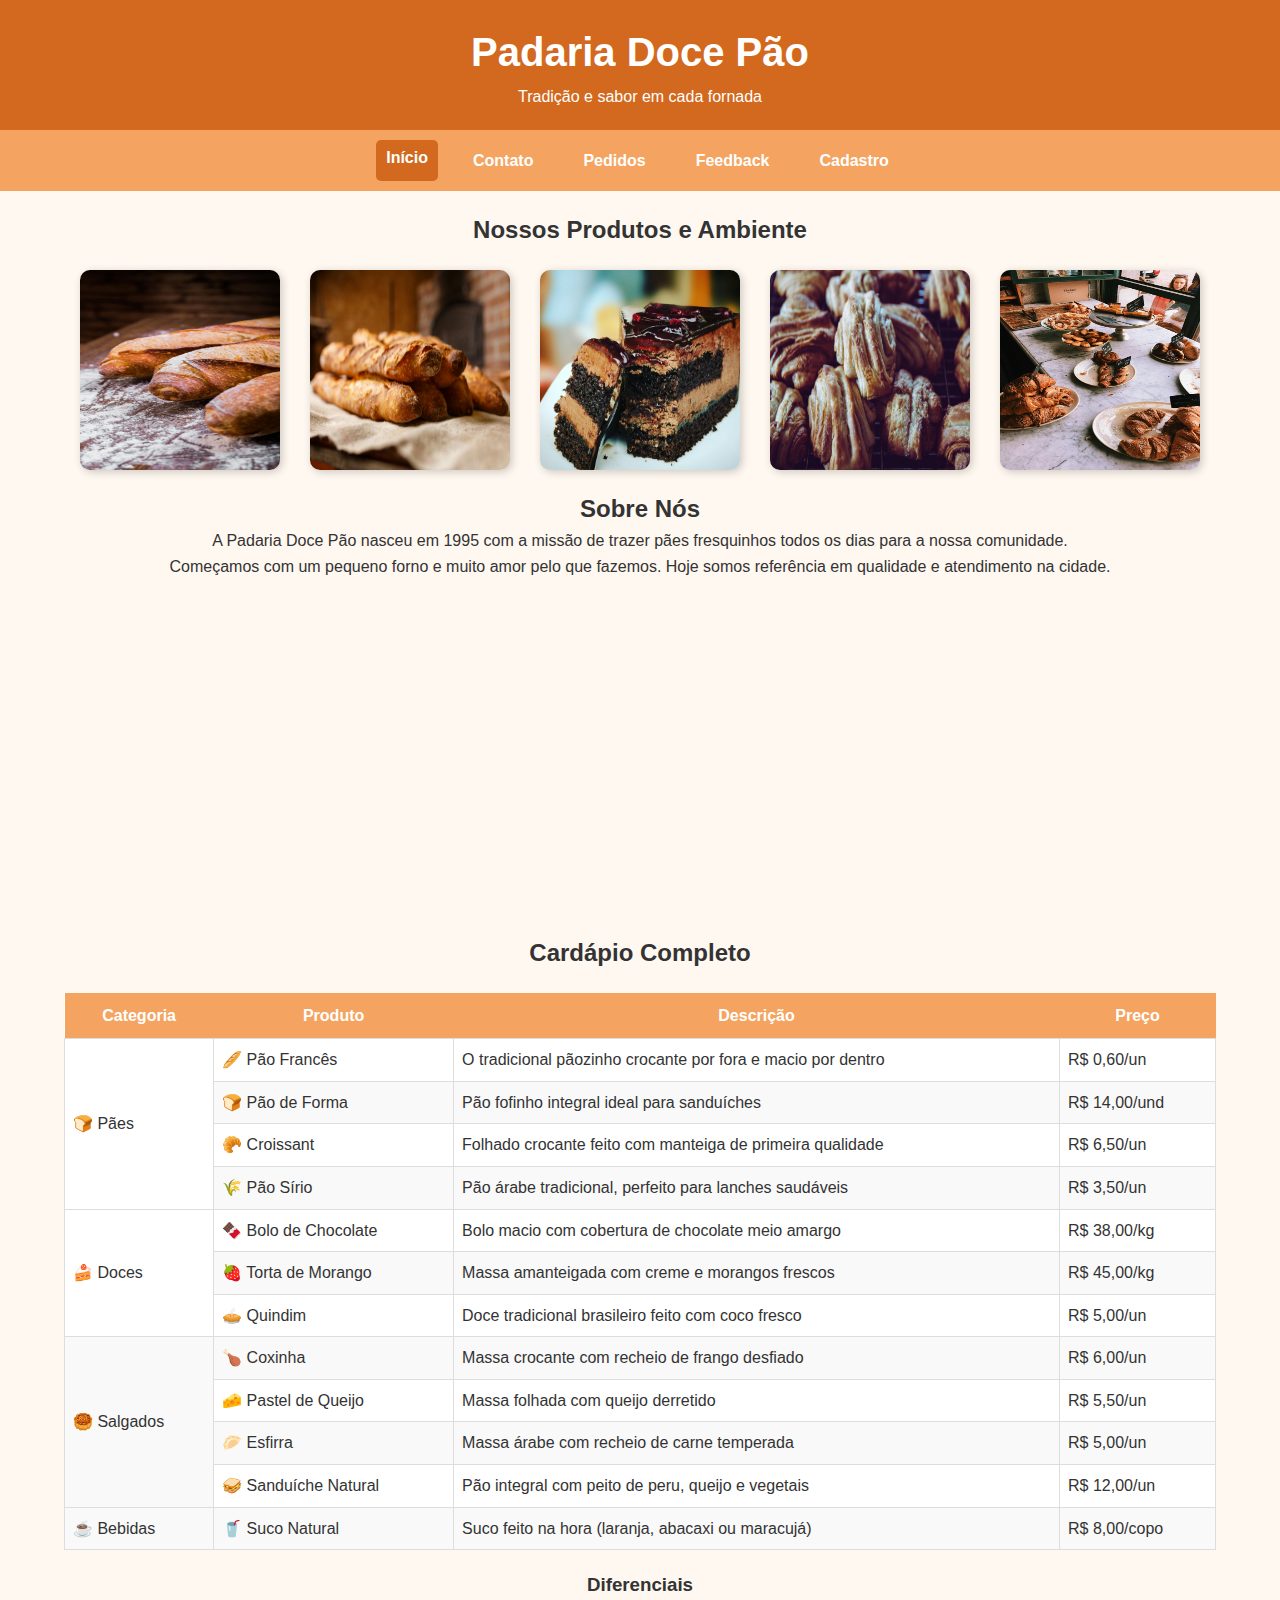
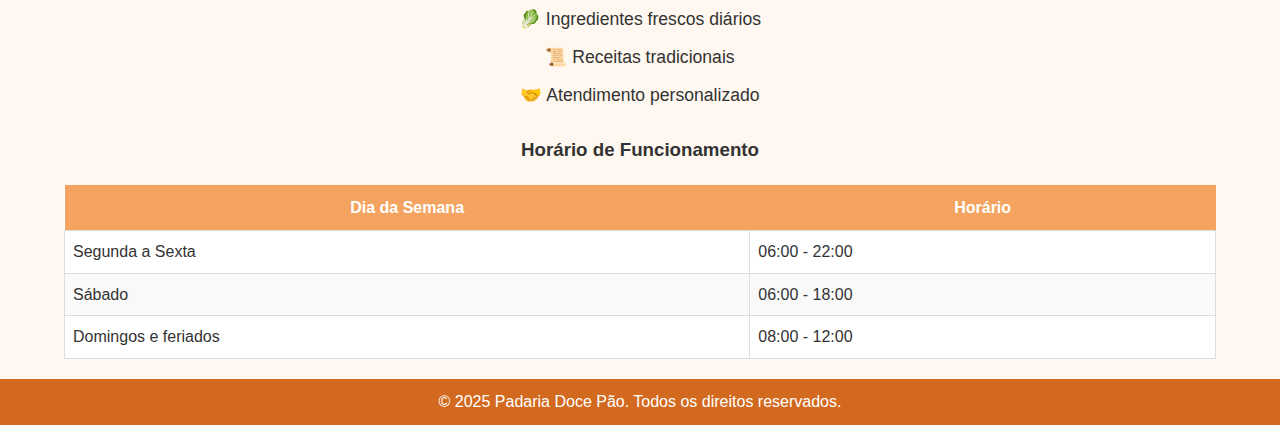
<file: index.html>
<!DOCTYPE html>
<html lang="pt-BR">
<head>
    <meta charset="UTF-8">
    <meta name="viewport" content="width=device-width, initial-scale=1.0">
    <meta name="description" content="Padaria Doce Pão - Tradição e sabor em cada fornada. Conheça nossos produtos, diferenciais e localização.">
    <meta name="author" content="Padaria Doce Pão">
    <title>Padaria Doce Pão</title>
    <link rel="stylesheet" href="./css/index.css">
</head>
<body>
    <header>
        <h1>Padaria Doce Pão</h1>
        <p>Tradição e sabor em cada fornada</p>
    </header>

    <nav>
        <a href="index.html"class="active">Início</a>
        <a href="contato.html">Contato</a>
        <a href="pedidos.html">Pedidos</a>
        <a href="feedback.html">Feedback</a>
        <a href="cadastro.html">Cadastro</a>
    </nav>

    <main>
        <section class="titulos">
            <h2>Nossos Produtos e Ambiente</h2>
            <div class="galeria">
                <img src="./images/baguete.jpg" alt="Pão 1">
                <img src="./images/baguete2.jpg" alt="Pão 2">
                <img src="./images/bolo.jpg" alt="Doces 1">
                <img src="./images/folhado.jpg" alt="Doces 2">
                <img src="./images/mesa.jpg" alt="Salgados 1">
            </div>
        </section>

        <section class="titulos">
            <h2>Sobre Nós</h2>
            <p>A Padaria Doce Pão nasceu em 1995 com a missão de trazer pães fresquinhos todos os dias para a nossa comunidade.</p>
            <p>Começamos com um pequeno forno e muito amor pelo que fazemos. Hoje somos referência em qualidade e atendimento na cidade.</p>
        </section>
        
        <div class="video-container">
            <iframe src="https://www.youtube.com/embed/jHl5OSYEeYQ" title="Vídeo da Padaria" allowfullscreen></iframe>
        </div>

        <section>
            <h2 class="titulos">Cardápio Completo</h2>
            <table>
                <thead>
                    <tr>
                        <th>Categoria</th>
                        <th>Produto</th>
                        <th>Descrição</th>
                        <th>Preço</th>
                    </tr>
                </thead>
                <tbody>
                    <tr>
                        <td rowspan="4">🍞 Pães</td>
                        <td>🥖 Pão Francês</td>
                        <td>O tradicional pãozinho crocante por fora e macio por dentro</td>
                        <td>R$ 0,60/un</td>
                    </tr>
                    <tr>
                        <td>🍞 Pão de Forma</td>
                        <td>Pão fofinho integral ideal para sanduíches</td>
                        <td>R$ 14,00/und</td>
                    </tr>
                    <tr>
                        <td>🥐 Croissant</td>
                        <td>Folhado crocante feito com manteiga de primeira qualidade</td>
                        <td>R$ 6,50/un</td>
                    </tr>
                    <tr>
                        <td>🌾 Pão Sírio</td>
                        <td>Pão árabe tradicional, perfeito para lanches saudáveis</td>
                        <td>R$ 3,50/un</td>
                    </tr>

                    <tr>
                        <td rowspan="3">🍰 Doces</td>
                        <td>🍫 Bolo de Chocolate</td>
                        <td>Bolo macio com cobertura de chocolate meio amargo</td>
                        <td>R$ 38,00/kg</td>
                    </tr>
                    <tr>
                        <td>🍓 Torta de Morango</td>
                        <td>Massa amanteigada com creme e morangos frescos</td>
                        <td>R$ 45,00/kg</td>
                    </tr>
                    <tr>
                        <td>🥧 Quindim</td>
                        <td>Doce tradicional brasileiro feito com coco fresco</td>
                        <td>R$ 5,00/un</td>
                    </tr>

                    <tr>
                        <td rowspan="4">🥮 Salgados</td>
                        <td>🍗 Coxinha</td>
                        <td>Massa crocante com recheio de frango desfiado</td>
                        <td>R$ 6,00/un</td>
                    </tr>
                    <tr>
                        <td>🧀 Pastel de Queijo</td>
                        <td>Massa folhada com queijo derretido</td>
                        <td>R$ 5,50/un</td>
                    </tr>
                    <tr>
                        <td>🥟 Esfirra</td>
                        <td>Massa árabe com recheio de carne temperada</td>
                        <td>R$ 5,00/un</td>
                    </tr>
                    <tr>
                        <td>🥪 Sanduíche Natural</td>
                        <td>Pão integral com peito de peru, queijo e vegetais</td>
                        <td>R$ 12,00/un</td>
                    </tr>

                    <tr>
                        <td>☕ Bebidas</td>
                        <td>🥤 Suco Natural</td>
                        <td>Suco feito na hora (laranja, abacaxi ou maracujá)</td>
                        <td>R$ 8,00/copo</td>
                    </tr>
                </tbody>
            </table>
        </section>

        <section class="titulos">
            <h3>Diferenciais</h2>
            <ul>
                <li>🥬 Ingredientes frescos diários</li>
                <li>📜 Receitas tradicionais</li>
                <li>🤝 Atendimento personalizado</li>
            </ul>
        </section>

        <section>
            <h3 class="titulos">Horário de Funcionamento</h3>
            <table>
                <thead>
                    <tr>
                        <th>Dia da Semana</th>
                        <th>Horário</th>
                    </tr>
                </thead>
                <tbody>
                    <tr>
                        <td>Segunda a Sexta</td>
                        <td>06:00 - 22:00</td>
                    </tr>
                    <tr>
                        <td>Sábado</td>
                        <td>06:00 - 18:00</td>
                    </tr>
                    <tr>
                        <td>Domingos e feriados</td>
                        <td>08:00 - 12:00</td>
                    </tr>
                </tbody>
            </table>
        </section>
    </main>

    <footer>
        <p>&copy; 2025 Padaria Doce Pão. Todos os direitos reservados.</p>
    </footer>
</body>
</html>
</file>
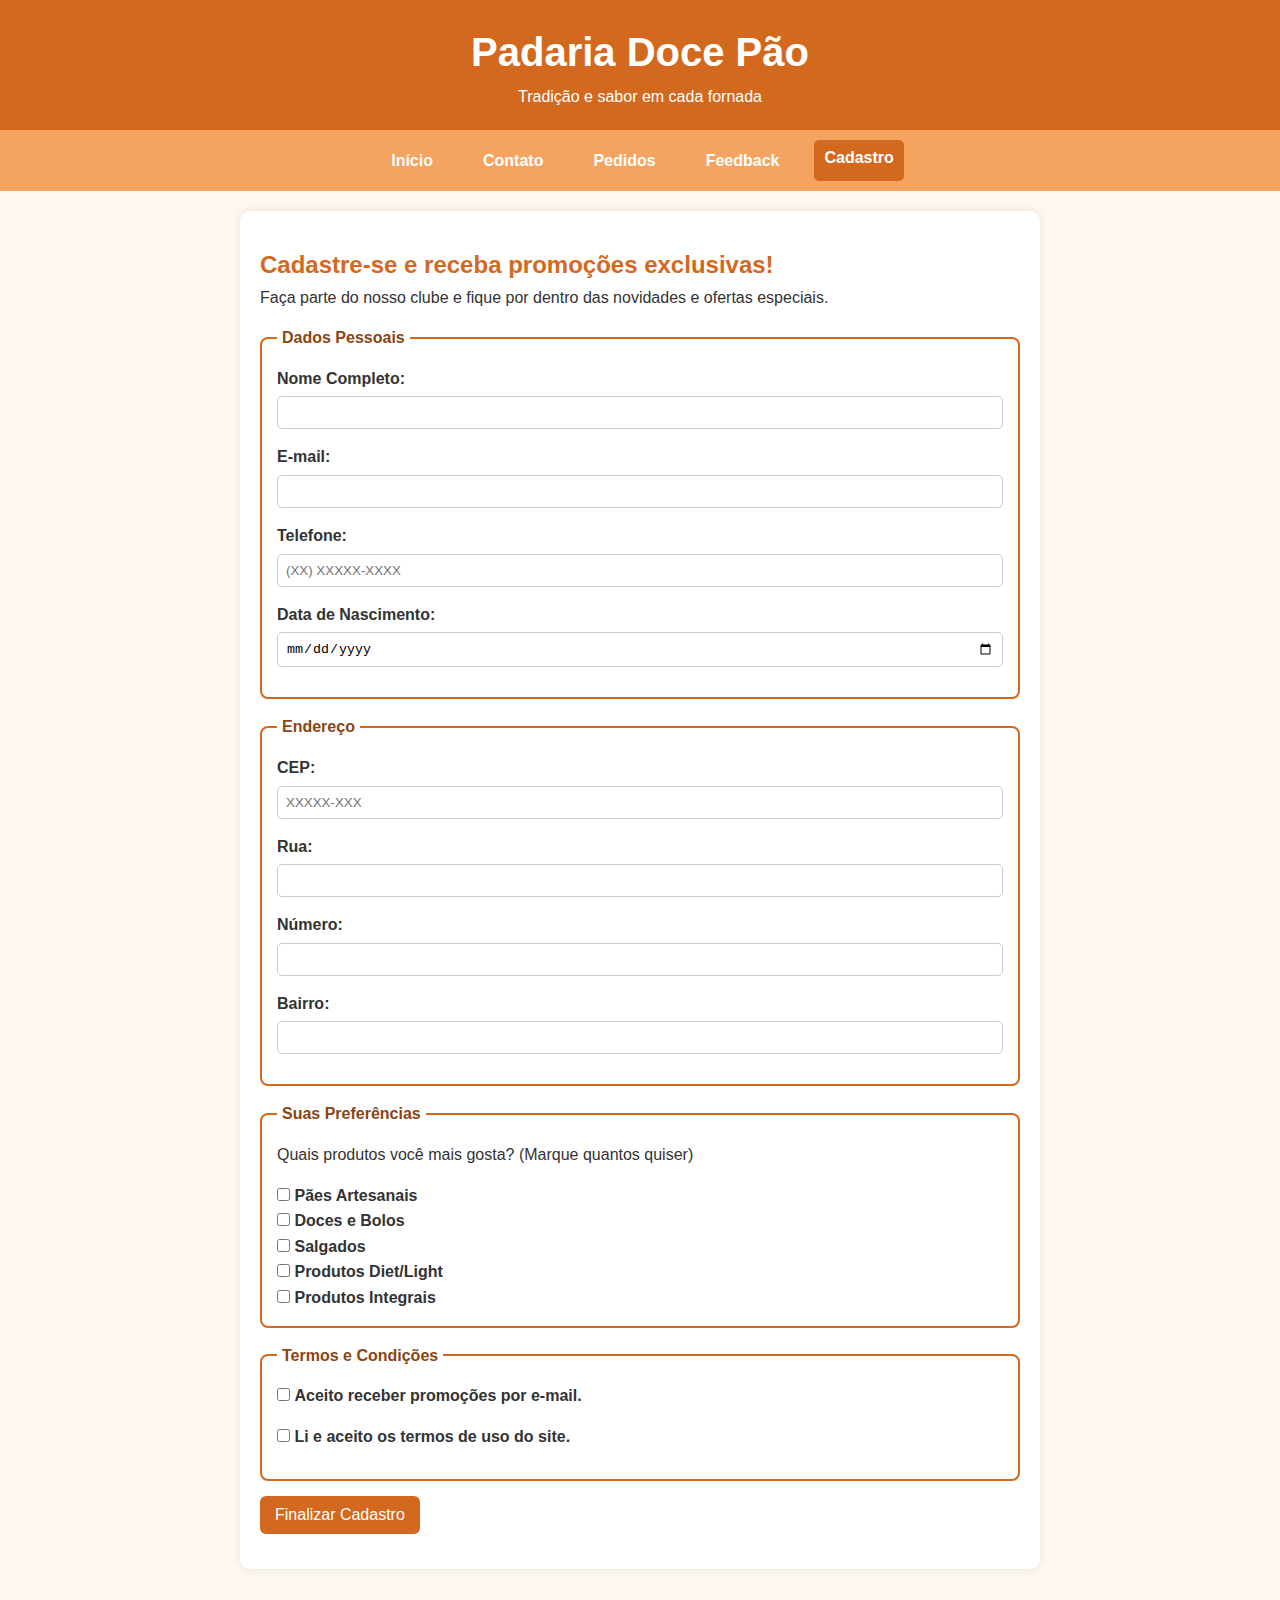
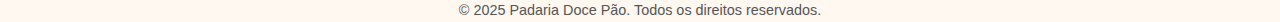
<file: cadastro.html>
<!DOCTYPE html>
<html lang="pt-BR">
<head>
    <meta charset="UTF-8">
    <meta name="viewport" content="width=device-width, initial-scale=1.0">
    <title>Cadastro - Padaria Doce Pão</title>
    <link rel="stylesheet" href="./css/cadastro.css">
</head>
<body>
    <header>
        <h1>Padaria Doce Pão</h1>
        <p>Tradição e sabor em cada fornada</p>
    </header>
    <nav>
        <a href="index.html">Início</a>
        <a href="contato.html">Contato</a>
        <a href="pedidos.html">Pedidos</a>
        <a href="feedback.html">Feedback</a>
        <a href="cadastro.html" class="active">Cadastro</a>
    </nav>
 
    <main>
            
        <form action="#" method="post">
            <h2>Cadastre-se e receba promoções exclusivas!</h2>
                <p>Faça parte do nosso clube e fique por dentro das novidades e ofertas especiais.</p>
            <fieldset>
                <legend>Dados Pessoais</legend>
                <p>
                    <label for="nome_completo">Nome Completo:</label><br>
                    <input type="text" id="nome_completo" name="nome_completo" required>
                </p>
                <p>
                    <label for="email">E-mail:</label><br>
                    <input type="email" id="email" name="email" required>
                </p>
                <p>
                    <label for="telefone">Telefone:</label><br>
                    <input type="tel" id="telefone" name="telefone" required pattern="\([0-9]{2}\)\s[0-9]{4,5}-[0-9]{4}" placeholder="(XX) XXXXX-XXXX">
                </p>
                <p>
                    <label for="nascimento">Data de Nascimento:</label><br>
                    <input type="date" id="nascimento" name="nascimento">
                </p>
            </fieldset>
 
            <fieldset>
                <legend>Endereço</legend>
                <p>
                    <label for="cep">CEP:</label><br>
                    <input type="text" id="cep" name="cep" required pattern="[0-9]{5}-[0-9]{3}" placeholder="XXXXX-XXX">
                </p>
                <p>
                    <label for="rua">Rua:</label><br>
                    <input type="text" id="rua" name="rua" required>
                </p>
                <p>
                    <label for="numero">Número:</label><br>
                    <input type="number" id="numero" name="numero" required>
                </p>
                 <p>
                    <label for="bairro">Bairro:</label><br>
                    <input type="text" id="bairro" name="bairro" required>
                </p>
            </fieldset>
 
            <fieldset>
                <legend>Suas Preferências</legend>
                <p>Quais produtos você mais gosta? (Marque quantos quiser)</p>
                <input type="checkbox" id="pref_paes" name="preferencias[]" value="paes"> <label for="pref_paes">Pães Artesanais</label><br>
                <input type="checkbox" id="pref_doces" name="preferencias[]" value="doces"> <label for="pref_doces">Doces e Bolos</label><br>
                <input type="checkbox" id="pref_salgados" name="preferencias[]" value="salgados"> <label for="pref_salgados">Salgados</label><br>
                <input type="checkbox" id="pref_diet" name="preferencias[]" value="diet"> <label for="pref_diet">Produtos Diet/Light</label><br>
                <input type="checkbox" id="pref_integrais" name="preferencias[]" value="integrais"> <label for="pref_integrais">Produtos Integrais</label><br>
            </fieldset>
 
            <fieldset>
                <legend>Termos e Condições</legend>
                <p>
                    <input type="checkbox" id="termos_promocoes" name="termos_promocoes" required>
                    <label for="termos_promocoes">Aceito receber promoções por e-mail.</label>
                </p>
                <p>
                    <input type="checkbox" id="termos_uso" name="termos_uso" required>
                    <label for="termos_uso">Li e aceito os termos de uso do site.</label>
                </p>
            </fieldset>
 
            <p>
                <button type="submit">Finalizar Cadastro</button>
            </p>
        </form>
    </main>
 
    <footer>
        <p>&copy; 2025 Padaria Doce Pão. Todos os direitos reservados.</p>
    </footer>
</body>
</html>
</file>
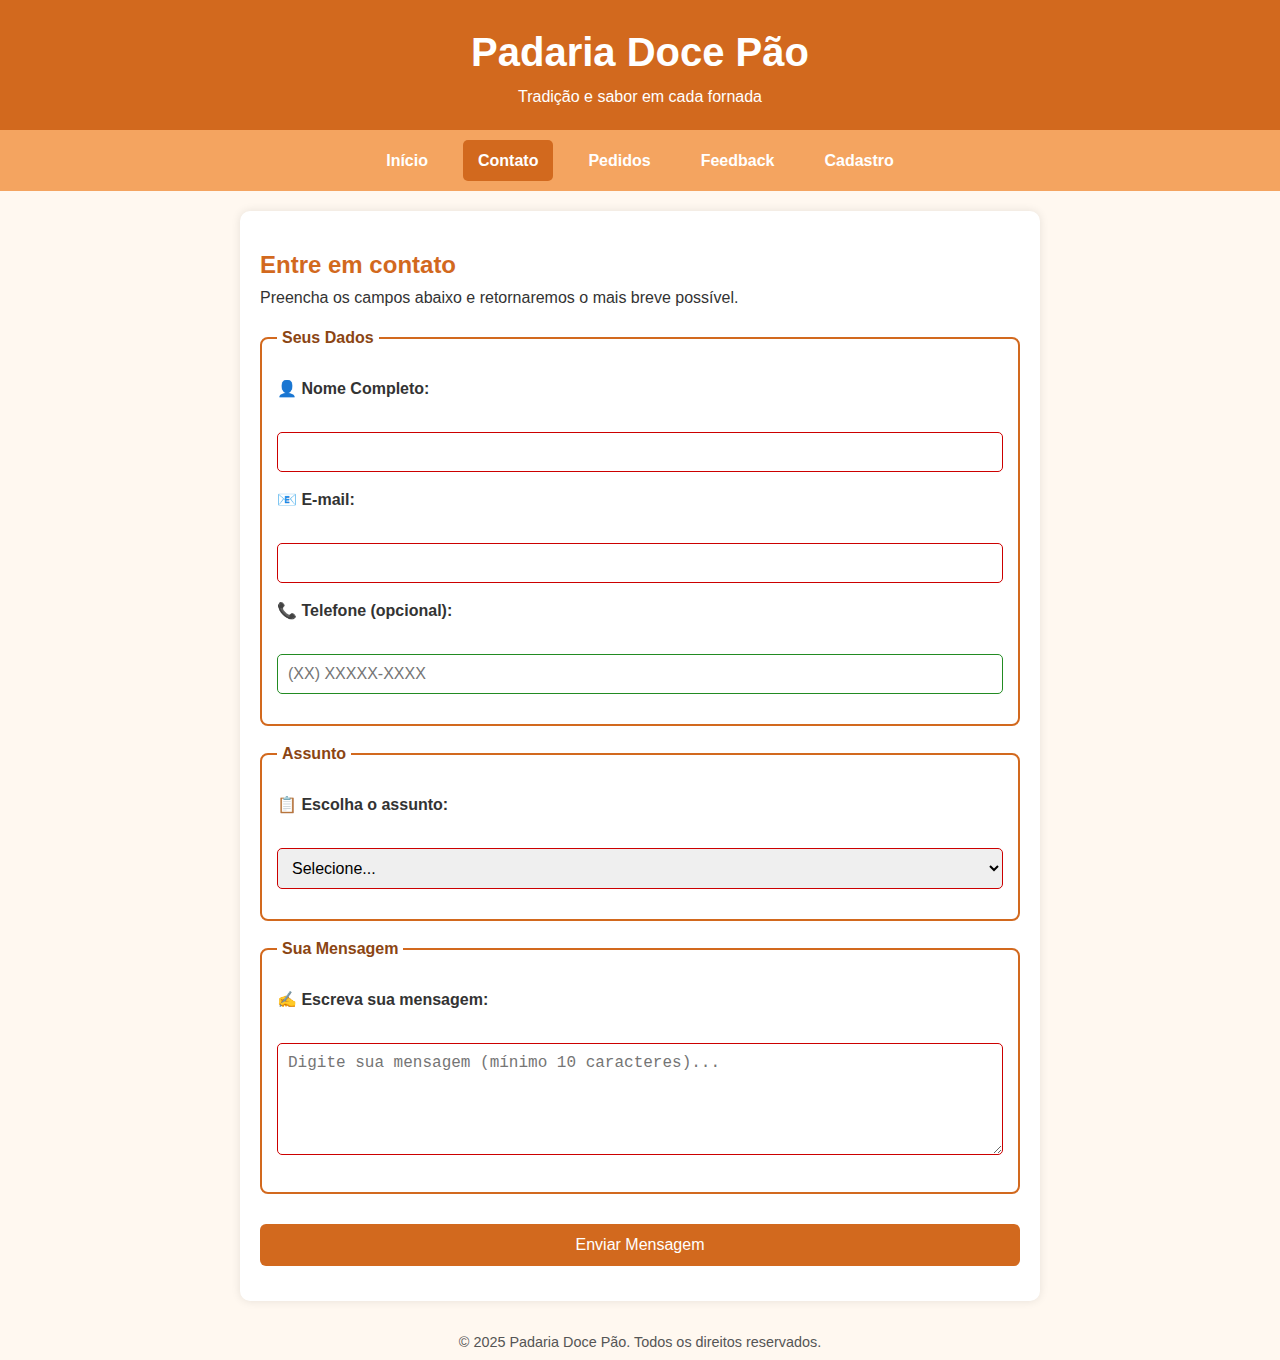
<file: contato.html>
<!DOCTYPE html>
<html lang="pt-BR">
<head>
    <meta charset="UTF-8">
    <meta name="viewport" content="width=device-width, initial-scale=1.0">
    <title>Contato - Padaria Doce Pão</title>
    <link rel="stylesheet" href="./css/contato.css">
</head>
<body>
    <header>
        <h1>Padaria Doce Pão</h1>
        <p>Tradição e sabor em cada fornada</p>
    </header>

    <nav>
        <a href="index.html">Início</a>
        <a href="contato.html" class="active">Contato</a>
        <a href="pedidos.html">Pedidos</a>
        <a href="feedback.html">Feedback</a>
        <a href="cadastro.html">Cadastro</a>
    </nav>

    <main>
        <form action="#" method="post">
            <h2>Entre em contato</h2>
            <p>Preencha os campos abaixo e retornaremos o mais breve possível.</p>

            <fieldset>
                <legend>Seus Dados</legend>

                <p>
                    <label for="nome">👤 Nome Completo:</label><br>
                    <input type="text" id="nome" name="nome" required>
                </p>

                <p>
                    <label for="email">📧 E-mail:</label><br>
                    <input type="email" id="email" name="email" required>
                </p>

                <p>
                    <label for="telefone">📞 Telefone (opcional):</label><br>
                    <input type="tel" id="telefone" name="telefone" 
                        pattern="\([0-9]{2}\)\s[0-9]{4,5}-[0-9]{4}" 
                        placeholder="(XX) XXXXX-XXXX">
                </p>
            </fieldset>

            <fieldset>
                <legend>Assunto</legend>

                <p>
                    <label for="assunto">📋 Escolha o assunto:</label><br>
                    <select id="assunto" name="assunto" required>
                        <option value="" disabled selected>Selecione...</option>
                        <option value="informacoes">ℹ️ Informações gerais</option>
                        <option value="reclamacao">⚠️ Reclamação</option>
                        <option value="sugestao">💡 Sugestão</option>
                        <option value="elogio">🌟 Elogio</option>
                        <option value="pedido">🎂 Pedido especial</option>
                        <option value="outros">❓ Outros</option>
                    </select>
                </p>
            </fieldset>

            <fieldset>
                <legend>Sua Mensagem</legend>
                <p>
                    <label for="mensagem">✍️ Escreva sua mensagem:</label><br>
                    <textarea id="mensagem" name="mensagem" rows="5" required minlength="10"
                        placeholder="Digite sua mensagem (mínimo 10 caracteres)..."></textarea>
                </p>
            </fieldset>

            <p>
                <button type="submit">Enviar Mensagem</button>
            </p>
        </form>
    </main>

    <footer>
        <p>&copy; 2025 Padaria Doce Pão. Todos os direitos reservados.</p>
    </footer>
</body>
</html>
</file>
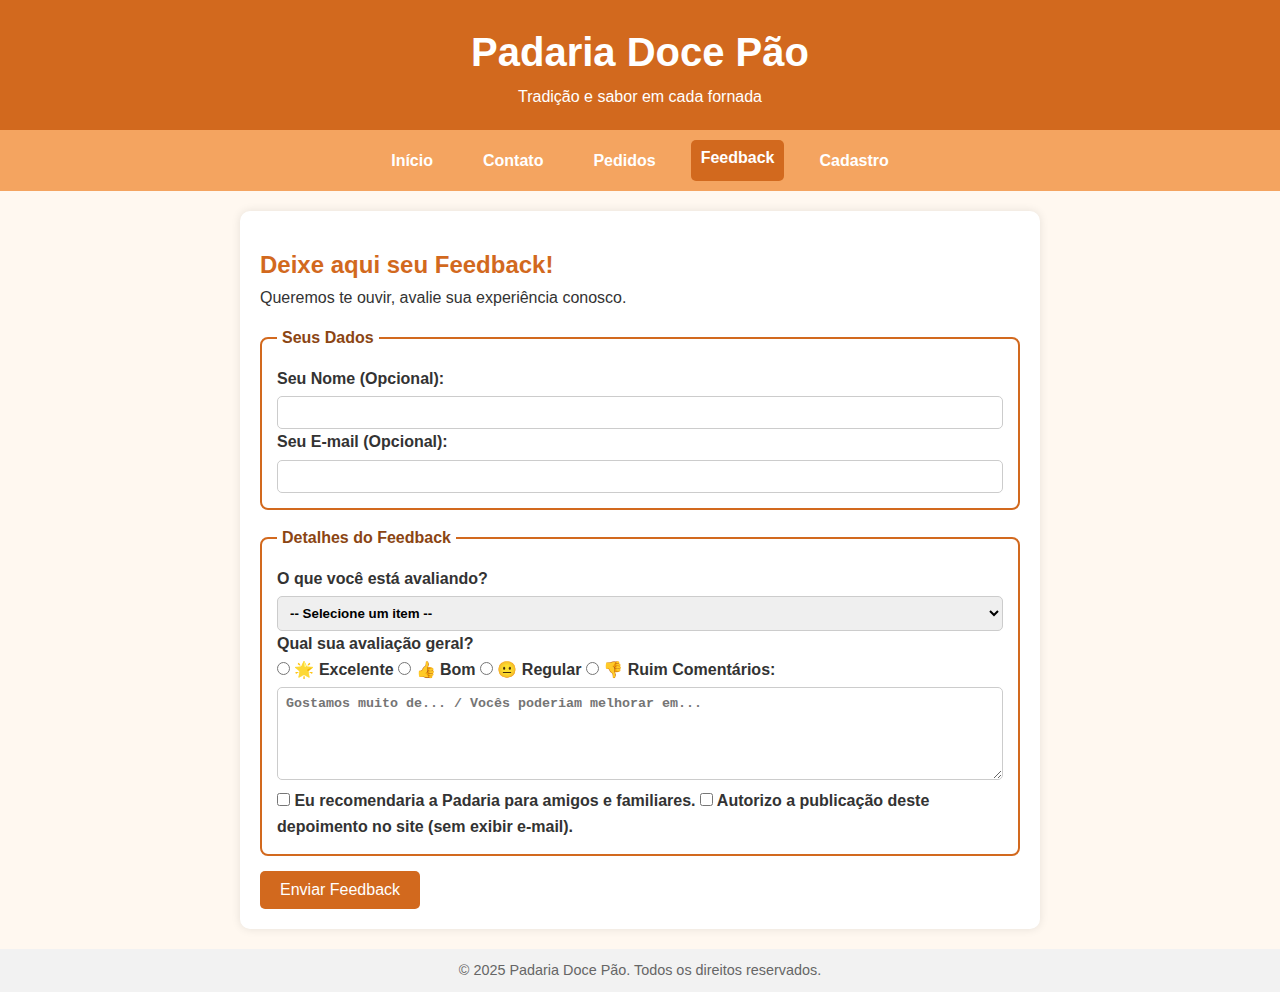
<file: feedback.html>
<!DOCTYPE html>
<html lang="pt-BR">
<head>
    <meta charset="UTF-8">
    <meta name="viewport" content="width=device-width, initial-scale=1.0">
    <meta name="description" content="Envie seu feedback para a Padaria Doce Pão">
    <title>Feedback - Padaria Doce Pão</title>
    <link rel="stylesheet" href="./css/feedback.css">
</head>
<body>
    <header>
        <h1>Padaria Doce Pão</h1>
        <p>Tradição e sabor em cada fornada</p>
    </header>
    <nav>
        <a href="index.html">Início</a>
        <a href="contato.html">Contato</a>
        <a href="pedidos.html">Pedidos</a>
        <a href="feedback.html" class="active">Feedback</a>
        <a href="cadastro.html">Cadastro</a>
    </nav>

    <main class="formulario-container">
        <h2>Deixe aqui seu Feedback!</h2>
        <p> Queremos te ouvir, avalie sua experiência conosco.</p>

        <form action="#" method="post">
            <fieldset>
                <legend>Seus Dados</legend>
                <label for="nome">Seu Nome (Opcional):</label>
                <input type="text" id="nome" name="nome">

                <label for="email">Seu E-mail (Opcional):</label>
                <input type="email" id="email" name="email">
            </fieldset>

            <fieldset>
                <legend>Detalhes do Feedback</legend>
                <label for="produto_servico">O que você está avaliando?</label>
                <select id="produto_servico" name="produto_servico" required>
                    <option value="">-- Selecione um item --</option>
                    <option value="paes">Pães Tradicionais</option>
                    <option value="doces">Doces e Bolos</option>
                    <option value="salgados">Salgados</option>
                    <option value="atendimento">Atendimento</option>
                    <option value="ambiente">Ambiente da Loja</option>
                    <option value="precos">Preços</option>
                </select>

                <p>Qual sua avaliação geral?</p>
                <label><input type="radio" name="avaliacao" value="excelente" required> 🌟 Excelente</label>
                <label><input type="radio" name="avaliacao" value="bom"> 👍 Bom</label>
                <label><input type="radio" name="avaliacao" value="regular"> 😐 Regular</label>
                <label><input type="radio" name="avaliacao" value="ruim"> 👎 Ruim</label>

                <label for="comentarios">Comentários:</label>
                <textarea id="comentarios" name="comentarios" rows="5" placeholder="Gostamos muito de... / Vocês poderiam melhorar em..."></textarea>

                <label><input type="checkbox" name="recomenda" value="sim"> Eu recomendaria a Padaria para amigos e familiares.</label>
                <label><input type="checkbox" name="publica" value="sim"> Autorizo a publicação deste depoimento no site (sem exibir e-mail).</label>
            </fieldset>

            <button type="submit">Enviar Feedback</button>
        </form>
    </main>

    <footer>
        <p>&copy; 2025 Padaria Doce Pão. Todos os direitos reservados.</p>
    </footer>
</body>
</html>
</file>
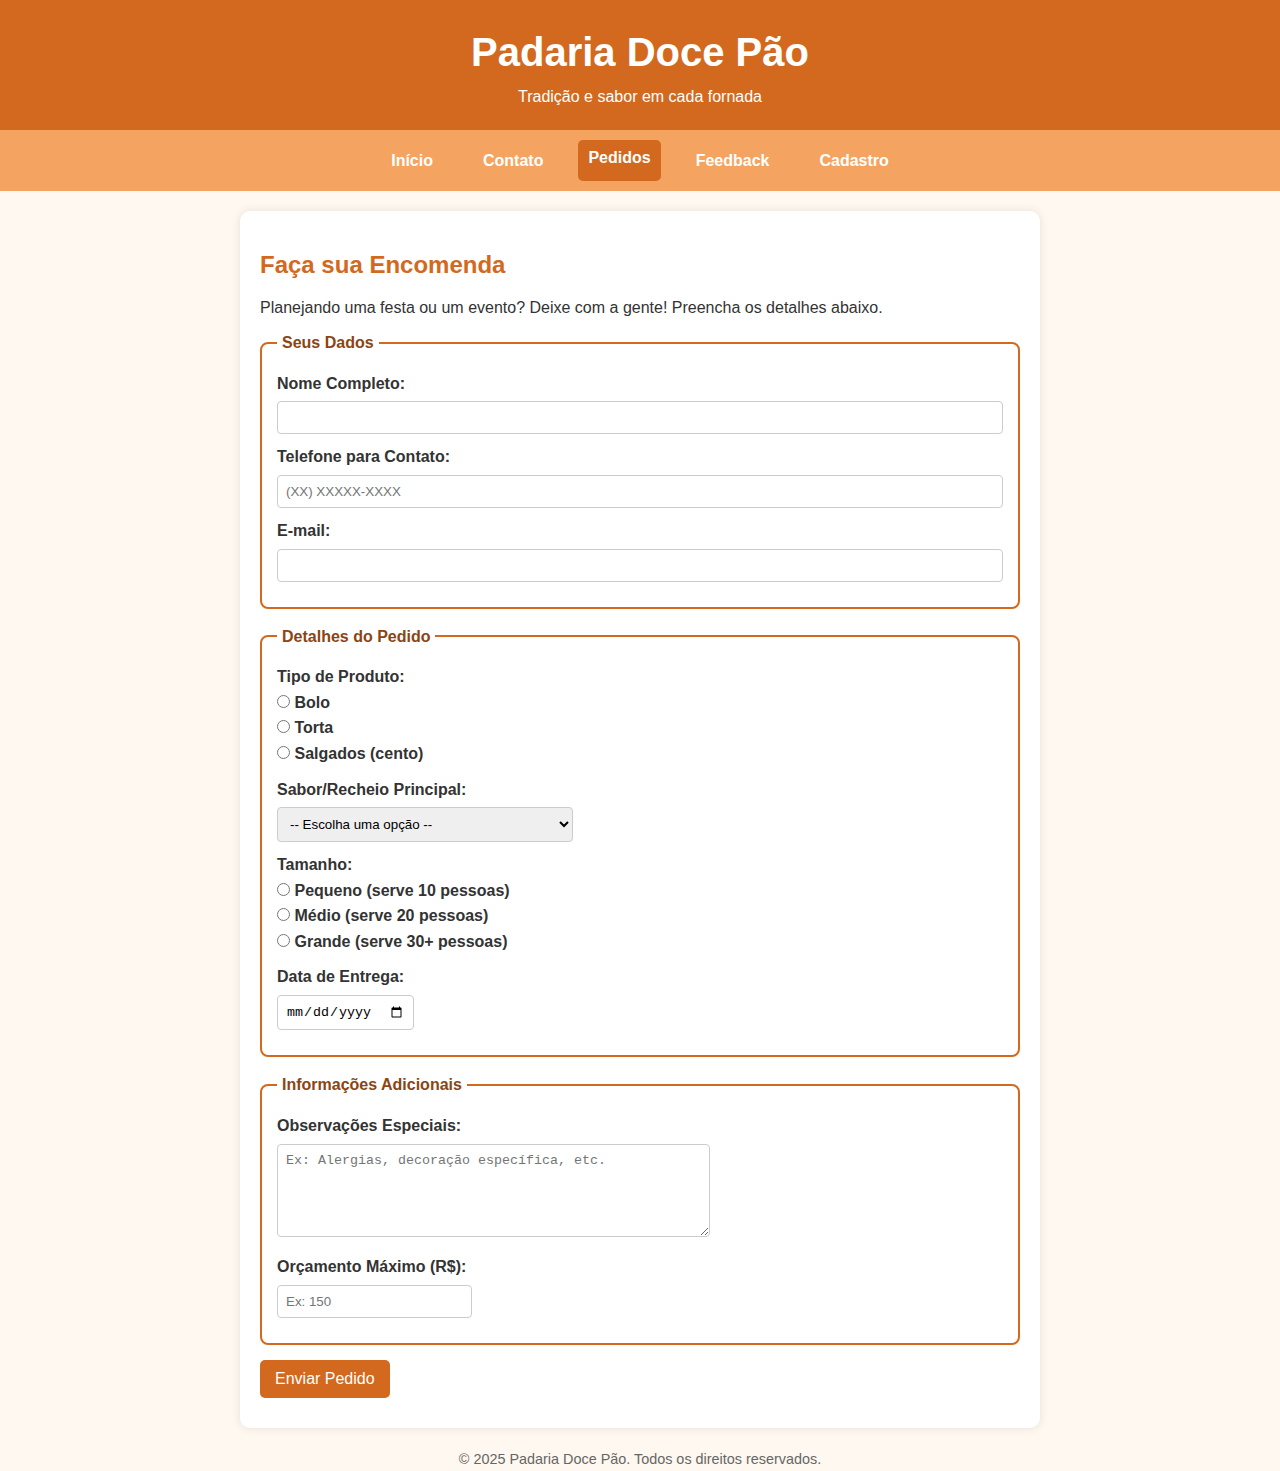
<file: pedidos.html>
<!DOCTYPE html>
<html lang="pt-BR">
<head>
    <meta charset="UTF-8">
    <meta name="viewport" content="width=device-width, initial-scale=1.0">
    <link rel="stylesheet" href="./css/pedidos.css">
    <title>Pedidos Especiais - Padaria Doce Pão</title>
</head>
<body>
 
    <header>
        <h1>Padaria Doce Pão</h1>
        <p>Tradição e sabor em cada fornada</p>
    </header>
    <nav>
        <a href="index.html">Início</a>
        <a href="contato.html">Contato</a>
        <a href="pedidos.html" class="active">Pedidos</a>
        <a href="feedback.html">Feedback</a>
        <a href="cadastro.html">Cadastro</a>
    </nav>
 
    <main>
        
        <form action="#" method="post">
            <h2>Faça sua Encomenda</h2>
                <p>Planejando uma festa ou um evento? Deixe com a gente! Preencha os detalhes abaixo.</p>
 
            <fieldset class="adicionais">
                <legend>Seus Dados</legend>
                <p>
                    <label for="nome">Nome Completo:</label><br>
                    <input type="text" id="nome" name="nome" required>
                </p>
                <p>
                    <label for="telefone">Telefone para Contato:</label><br>
                    <input type="tel" id="telefone" name="telefone" pattern="\([0-9]{2}\)\s[0-9]{4,5}-[0-9]{4}" required placeholder="(XX) XXXXX-XXXX">
                </p>
                <p>
                    <label for="email">E-mail:</label><br>
                    <input type="email" id="email" name="email" required>
                </p>
            </fieldset>
 
            <fieldset>
                <legend>Detalhes do Pedido</legend>
                <p>
                    <label>Tipo de Produto:</label><br>
                    <input type="radio" id="tipo_bolo" name="tipo_produto" value="bolo" required> <label for="tipo_bolo">Bolo</label><br>
                    <input type="radio" id="tipo_torta" name="tipo_produto" value="torta"> <label for="tipo_torta">Torta</label><br>
                    <input type="radio" id="tipo_salgados" name="tipo_produto" value="salgados"> <label for="tipo_salgados">Salgados (cento)</label>
                </p>
                <p>
                    <label for="sabor">Sabor/Recheio Principal:</label><br>
                    <select id="sabor" name="sabor" required>
                        <option value="">-- Escolha uma opção --</option>
                        <option value="chocolate">Chocolate com Brigadeiro</option>
                        <option value="morango">Morango com Ninho</option>
                        <option value="baunilha">Baunilha com Doce de Leite</option>
                        <option value="frango">Frango com Catupiry (para salgados/tortas)</option>
                    </select>
                </p>
                 <p>
                    <label>Tamanho:</label><br>
                    <input type="radio" id="tam_pequeno" name="tamanho" value="pequeno" required> <label for="tam_pequeno">Pequeno (serve 10 pessoas)</label><br>
                    <input type="radio" id="tam_medio" name="tamanho" value="medio"> <label for="tam_medio">Médio (serve 20 pessoas)</label><br>
                    <input type="radio" id="tam_grande" name="tamanho" value="grande"> <label for="tam_grande">Grande (serve 30+ pessoas)</label>
                </p>
                <p>
                    <label for="data_entrega">Data de Entrega:</label><br>
                    <input type="date" id="data_entrega" name="data_entrega" required>
                </p>
            </fieldset>
           
            <fieldset>
                <legend>Informações Adicionais</legend>
                <p>
                    <label for="obs">Observações Especiais:</label><br>
                    <textarea id="obs" name="obs" rows="5" cols="50" placeholder="Ex: Alergias, decoração específica, etc."></textarea>
                </p>
                <p>
                    <label for="orcamento">Orçamento Máximo (R$):</label><br>
                    <input type="number" id="orcamento" name="orcamento" min="50" step="2" placeholder="Ex: 150">
                </p>
            </fieldset>
 
            <p>
                <button type="submit">Enviar Pedido</button>
            </p>
        </form>
    </main>
 
    <footer>
        <p>&copy; 2025 Padaria Doce Pão. Todos os direitos reservados.</p>
    </footer>
 
</body>
</html>
</file>
<file: css/feedback.css>
* {
    margin: 0;
    padding: 0;
    box-sizing: border-box;
}
/* Fundo geral */
body {
    font-family: Arial, Helvetica, sans-serif;
    background-color: #fff8f0;
    color: #333;
    line-height: 1.6;
}

header {
    background-color: #d2691e;
    color: white;
    padding: 20px 0;
    text-align: center;
}

header h1 {
    font-size: 2.5em;
}

/* Menu */
nav {
    background-color: #f4a460;
    display: flex;
    justify-content: center;
    gap: 20px;
    padding: 10px 0;
}

nav a {
    text-decoration: none;
    color: white;
    font-weight: bold;
    padding: 8px 15px;
    border-radius: 5px;
    transition: background 0.3s ease;
}

nav a:hover {
    background-color: #cd853f;
}

/* Área principal */
main {
    max-width: 800px;
    margin: 20px auto;
    padding: 20px;
    background-color: white;
    border-radius: 10px;
    box-shadow: 0 0 10px rgba(0,0,0,0.1);
}

/* Títulos */
main h2 {
    margin-top:15px;
    color: #d2691e;
}

/* Formulário */
form {
    margin-top: 15px;
}

fieldset {
    font-weight: bold;
    border: 2px solid #d2691e;
    border-radius: 8px;
    padding: 15px;
    margin-bottom: 15px;
}

legend {
    font-weight: bold;
    color: #8b4513;
    padding: 0 5px;
}


/* Inputs e textarea */
input[type="text"],
input[type="email"],
select,
textarea {
    font-weight: bold;
    width: 100%;
    padding: 8px;
    margin-top: 5px;
    border: 1px solid #ccc;
    border-radius: 5px;
    box-sizing: border-box;
}

textarea {
    resize: vertical;
}

/* Botão */
button {
    background-color: #d2691e;
    color: white;
    border: none;
    padding: 10px 20px;
    border-radius: 5px;
    font-size: 1rem;
    cursor: pointer;
}

button:hover {
    background-color: #b35817;
}

/* Rodapé */
footer {
    background-color: #f2f2f2;
    text-align: center;
    padding: 10px;
    font-size: 0.9rem;
    color: #666;
    margin-top: 20px;
}
nav a.active {
    background-color: #d2691e;
    color: #fff;
    padding: 5px 10px;
    border-radius: 5px;
}
</file>
<file: css/index.css>
/* Reset básico */
* {
    margin: 0;
    padding: 0;
    box-sizing: border-box;
}

/* Corpo */
body {
    font-family: Arial, Helvetica, sans-serif;
    background-color: #fff8f0;
    color: #333;
    line-height: 1.6;
}

/* Cabeçalho */
header {
    background-color: #d2691e;
    color: white;
    padding: 20px 0;
    text-align: center;
}

header h1 {
    font-size: 2.5em;
}

/* Menu */
nav {
    background-color: #f4a460;
    display: flex;
    justify-content: center;
    gap: 20px;
    padding: 10px 0;
}

nav a {
    text-decoration: none;
    color: white;
    font-weight: bold;
    padding: 8px 15px;
    border-radius: 5px;
    transition: background 0.3s ease;
}

nav a:hover {
    background-color: #cd853f;
}

/* Conteúdo centralizado */
.titulos {
    text-align: center;
    margin-bottom: 20px;
    margin-top: 20px;
}

/* Galeria de imagens */
.galeria {
    display: flex;
    flex-wrap: wrap;
    justify-content: center;
    gap: 30px;
    margin-top: 20px;
}

.galeria img {
    width: 200px;
    height: 200px;
    border-radius: 10px;
    box-shadow: 2px 2px 8px rgba(0,0,0,0.2);
    transition: transform 0.3s ease;
}

.galeria img:hover {
    transform: scale(1.05);
}

/* Vídeo responsivo */
.video-container {
    display: flex;
    justify-content: center;
    margin: 20px 0;
}

.video-container iframe {
    width: 560px;
    height: 315px;
    max-width: 100%;
    border: none;
}

/* Tabelas */
table {
    width: 90%;
    margin: 15px auto;
    border-collapse: collapse;
    background: white;
}

table th {
    background-color: #f4a460;
    color: white;
    padding: 10px;
}

table td {
    padding: 8px;
    border: 1px solid #ddd;
}

table tr:nth-child(even) {
    background-color: #f9f9f9;
}

/* Lista */
ul {
    list-style: none;
    padding: 0;
}

ul li {
    padding: 5px 0;
    font-size: 1.1em;
}

/* Rodapé */
footer {
    background-color: #d2691e;
    color: white;
    text-align: center;
    padding: 10px 0;
    margin-top: 20px;
}
nav a.active {
    background-color: #d2691e;
    color: #fff;
    padding: 5px 10px;
    border-radius: 5px;
}
</file>
<file: css/cadastro.css>
/* Reset básico para uniformizar o estilo */
* {
    margin: 0;
    padding: 0;
    box-sizing: border-box;
}

/* Estilo geral da página */
body {
    font-family: Arial, Helvetica, sans-serif;
    background-color: #fff8f0;
    color: #333;
    line-height: 1.6;
}

header {
    background-color: #d2691e;
    color: white;
    padding: 20px 0;
    text-align: center;
}

header h1 {
    font-size: 2.5em;
}

/* Menu */
nav {
    background-color: #f4a460;
    display: flex;
    justify-content: center;
    gap: 20px;
    padding: 10px 0;
}

nav a {
    text-decoration: none;
    color: white;
    font-weight: bold;
    padding: 8px 15px;
    border-radius: 5px;
    transition: background 0.3s ease;
}

nav a:hover {
    background-color: #cd853f;
}

main {
    max-width: 800px;
    margin: 20px auto;
    padding: 20px;
    background-color: white;
    border-radius: 10px;
    box-shadow: 0 0 10px rgba(0,0,0,0.1);
}

/* Títulos */
main h2 {
    margin-top: 10px;
    color: #d2691e;
}

main p {
    margin-bottom: 15px;
  
}

/* Formulário */
form {
    margin-top: 15px;
}

fieldset {
    border: 2px solid #d2691e;
    border-radius: 8px;
    padding: 15px;
    margin-bottom: 15px;
}

legend {
    font-weight: bold;
    color: #8b4513;
    padding: 0 5px;
}

/* Inputs e labels */
label {
    font-weight: bold;
}

input[type="text"],
input[type="email"],
input[type="tel"],
input[type="date"],
input[type="number"] {
    width: 100%;
    padding: 8px;
    margin-top: 5px;
    border: 1px solid #ccc;
    border-radius: 5px;
    box-sizing: border-box;
}

input:focus {
    outline: none;
    border-color: #d2691e;
    box-shadow: 0 0 4px rgba(210,105,30,0.5);
}

/* Botão */
button {
    background-color: #d2691e;
    color: white;
    padding: 10px 15px;
    border: none;
    border-radius: 6px;
    font-size: 1rem;
    cursor: pointer;
}

button:hover {
    background-color: #a0522d;
}

/* Rodapé */
footer {
    text-align: center;
    margin-top: 30px;
    color: #555;
    font-size: 0.9rem;
}
nav a.active {
    background-color: #d2691e;
    color: #fff;
    padding: 5px 10px;
    border-radius: 5px;
}
</file>
<file: css/contato.css>
/* Reset básico para uniformizar o estilo */
* {
    margin: 0;
    padding: 0;
    box-sizing: border-box;
}

/* Estilo geral da página */
body {
    font-family: Arial, Helvetica, sans-serif;
    background-color: #fff8f0;
    color: #333;
    line-height: 1.6;
}

header {
    background-color: #d2691e;
    color: white;
    padding: 20px 0;
    text-align: center;
}

header h1 {
    font-size: 2.5em;
}

/* Menu */
nav {
    background-color: #f4a460;
    display: flex;
    justify-content: center;
    gap: 20px;
    padding: 10px 0;
}

nav a {
    text-decoration: none;
    color: white;
    font-weight: bold;
    padding: 8px 15px;
    border-radius: 5px;
    transition: background 0.3s ease;
}

nav a:hover {
    background-color: #cd853f;
}

nav a.active {
    background-color: #d2691e;
    color: #fff;
}

/* Conteúdo principal */
main {
    max-width: 800px;
    margin: 20px auto;
    padding: 20px;
    background-color: white;
    border-radius: 10px;
    box-shadow: 0 0 10px rgba(0,0,0,0.1);
}

main h2 {
    margin-top: 10px;
    color: #d2691e;
}

main p {
    margin-bottom: 15px;
}

/* Formulário */
form {
    margin-top: 15px;
}

fieldset {
    border: 2px solid #d2691e;
    border-radius: 8px;
    padding: 15px;
    margin-bottom: 15px;
}

legend {
    font-weight: bold;
    color: #8b4513;
    padding: 0 5px;
}

/* Labels e inputs */
label {
    font-weight: bold;
    display: block;
    margin-top: 10px;
    margin-bottom: 5px;
}

input[type="text"],
input[type="email"],
input[type="tel"],
select,
textarea {
    width: 100%;
    padding: 10px;
    border: 1px solid #ccc;
    border-radius: 5px;
    font-size: 1rem;
    transition: border 0.3s, box-shadow 0.3s;
}

textarea {
    resize: vertical;
    min-height: 100px;
}

/* Foco */
input:focus,
select:focus,
textarea:focus {
    outline: none;
    border-color: #d2691e;
    box-shadow: 0 0 4px rgba(210,105,30,0.5);
}

/* Botão */
button {
    margin-top: 15px;
    background-color: #d2691e;
    color: white;
    padding: 12px;
    border: none;
    border-radius: 6px;
    font-size: 1rem;
    cursor: pointer;
    width: 100%;
    transition: background 0.3s;
}

button:hover {
    background-color: #a0522d;
}

/* Validação */
input:invalid,
textarea:invalid,
select:invalid {
    border-color: #cc0000;
}

input:valid,
textarea:valid,
select:valid {
    border-color: #228b22;
}

/* Rodapé */
footer {
    text-align: center;
    margin-top: 30px;
    color: #555;
    font-size: 0.9rem;
}

/* Responsividade */
@media (max-width: 600px) {
    nav {
        flex-wrap: wrap;
        gap: 10px;
    }

    main {
        padding: 15px;
    }
}
</file>
<file: css/pedidos.css>
/* Reset básico */
* {
    margin: 0;
    padding: 0;
    box-sizing: border-box;
}

body {
    font-family: Arial, Helvetica, sans-serif;
    background-color: #fff8f0;
    color: #333;
    line-height: 1.6;
}

header {
    background-color: #d2691e;
    color: white;
    padding: 20px 0;
    text-align: center;
}

header h1 {
    font-size: 2.5em;
}

header nav a {
    text-decoration: none;
    color: #ffffff;
    background-color: #d2691e;
    padding: 8px 15px;
    border-radius: 5px;
    transition: background 0.3s ease;
}
/* Menu */
nav {
    background-color: #f4a460;
    display: flex;
    justify-content: center;
    gap: 20px;
    padding: 10px 0;
}

nav a {
    text-decoration: none;
    color: white;
    font-weight: bold;
    padding: 8px 15px;
    border-radius: 5px;
    transition: background 0.3s ease;
}

nav a:hover {
    background-color: #cd853f;
}

main {
    max-width: 800px;
    margin: 20px auto;
    padding: 20px;
    background-color: white;
    border-radius: 10px;
    box-shadow: 0 0 10px rgba(0,0,0,0.1);
}

/* Títulos */
main h2 {
    margin-top: 10px;
    color: #d2691e;
}

main p {
    margin-bottom: 15px;
  
}

h2 {
    margin-bottom: 10px;
    color: #d2691e;
}

form {
    margin-top: 15px;
}

fieldset {
    border: 2px solid #d2691e;
    border-radius: 8px;
    padding: 15px;
    margin-bottom: 15px;
}

legend {
    font-weight: bold;
    color: #8b4513;
    padding: 0 5px;
}
form p {
    margin-bottom: 10px;
}

label {
    font-weight: bold;
}
fieldset.adicionais input{
  width: 100%;
  padding: 8px;
  margin-top: 5px;
  border: 1px solid #ccc;
  border-radius: 4px;
}
input, select, textarea {
    padding: 8px;
    margin-top: 5px;
    border: 1px solid #ccc;
    border-radius: 4px;
}

input:focus, select:focus, textarea:focus {
    border-color: #d2691e;
    outline: none;
}

/* Botão */
button {
    background-color: #d2691e;
    color: white;
    padding: 10px 15px;
    border: none;
    border-radius: 5px;
    cursor: pointer;
    font-size: 1rem;
}

button:hover {
    background-color: #a0522d;
}

/* Rodapé */
footer {
    text-align: center;
    margin-top: 20px;
    color: #666;
    font-size: 0.9rem;
}
nav a.active {
    background-color: #d2691e;
    color: #fff;
    padding: 5px 10px;
    border-radius: 5px;
}
</file>
